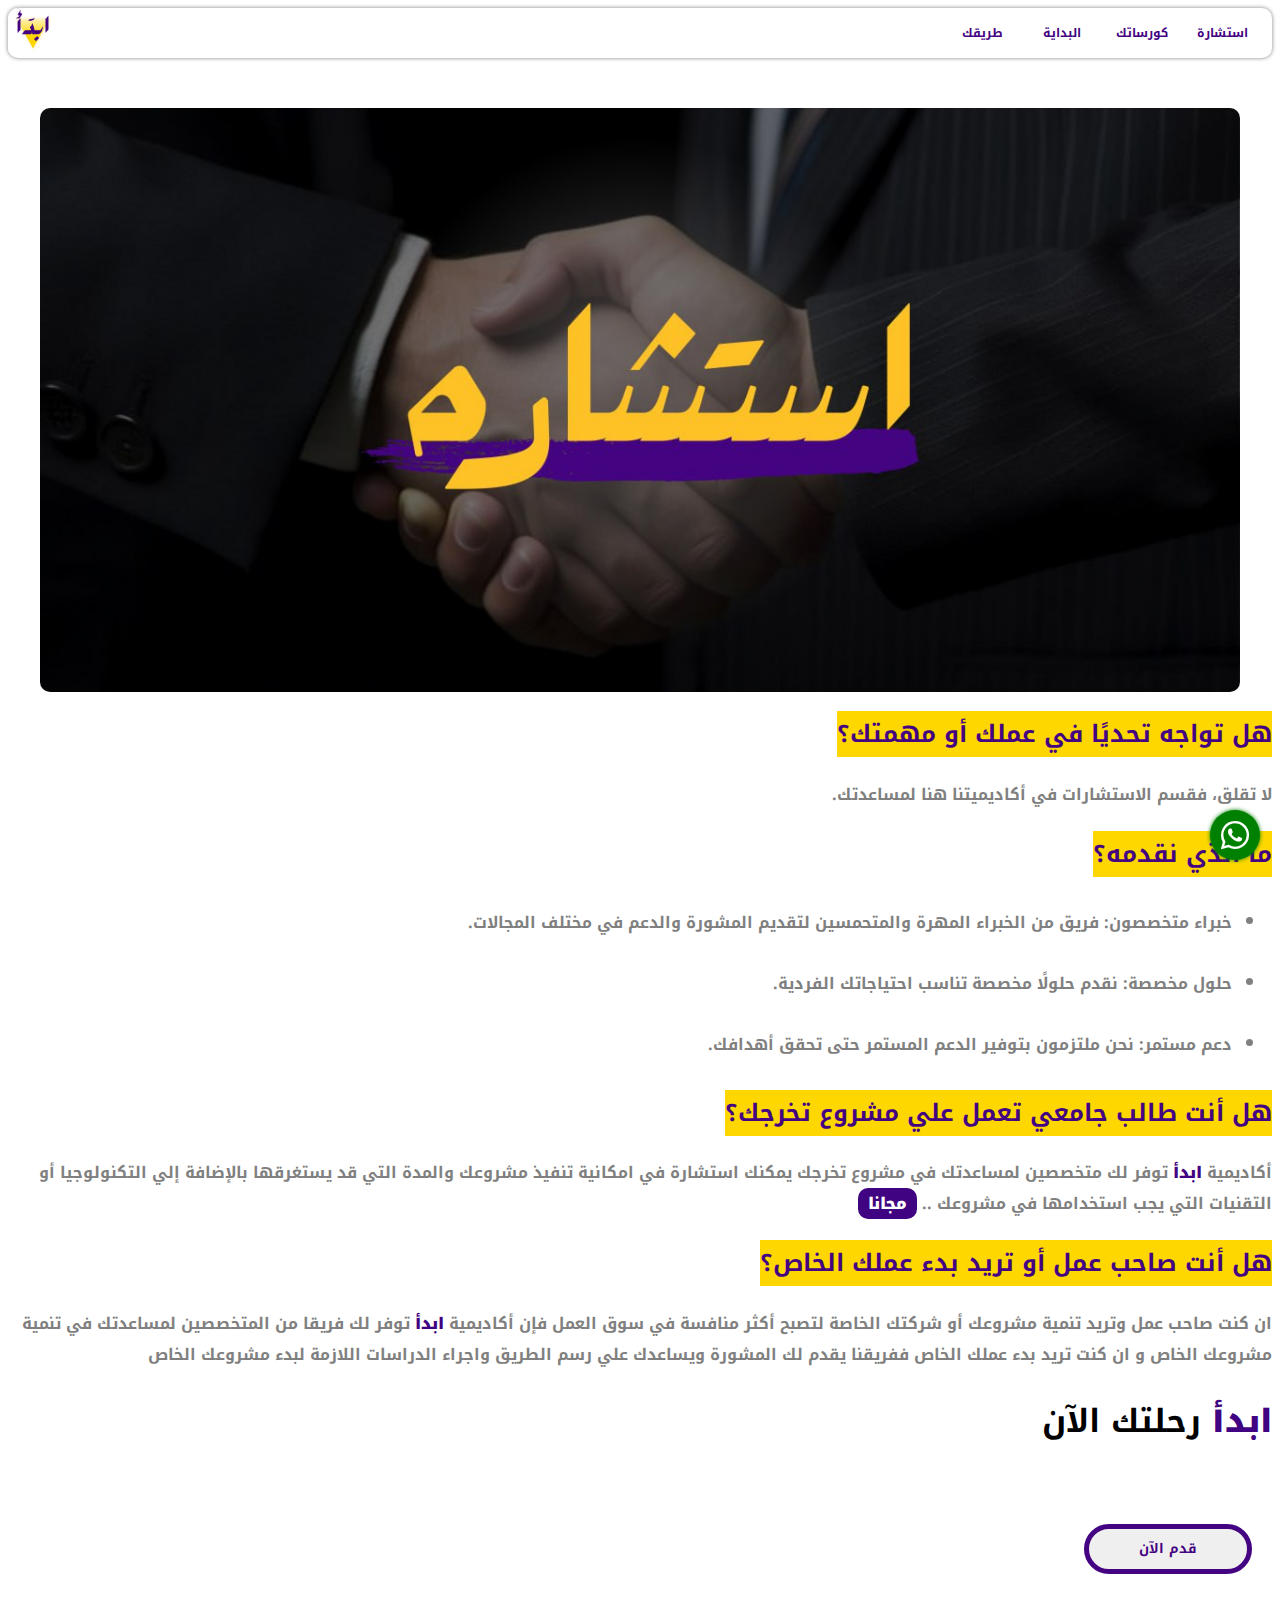
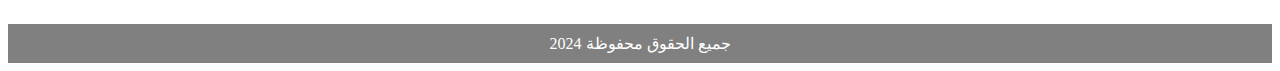
<file: html/consult.html>
<!DOCTYPE html>
<html lang="en">

<head>
    <meta charset="UTF-8">
    <meta name="viewport" content="width=device-width, initial-scale=1.0">
    <link rel="shortcut icon" href="../images/academy logo.jpg">
    <link rel="stylesheet" href="../css/all.min.css">
    <link rel="stylesheet" href="../css/consult.css">
    <link rel="stylesheet" href="../css/settings.css">
    <link rel="preconnect" href="https://fonts.googleapis.com">
    <link rel="preconnect" href="https://fonts.gstatic.com" crossorigin>
    <link href="https://fonts.googleapis.com/css2?family=Noto+Kufi+Arabic:wght@100..900&display=swap" rel="stylesheet">
    <title>الاستشارة</title>
</head>

<body>
    <div class="navBar">
        <button id="burger" class="fa-solid fa-bars"></button>
        <div class="nav" id="nav">
            <a href="../html/consult.html" class="navLink">استشارة</a>
            <a href="../html/courses.html" class="navLink">كورساتك</a>
            <a href="../index.html" class="navLink">البداية</a>
            <a href="../html/tracks.html" class="navLink">طريقك</a>
            <!-- <a href="../html/LevelTest.html" class="navLink">حدد مستواك</a> -->
        </div>
        <a href="../index.html">
            <img src="../images/academy logo.jpg" alt="Academy Logo" id="logo">
        </a>
    </div>
    <a href="https://wa.me/+201004636944">
        <button class="whatsappButton fa-brands fa-whatsapp fa-2xl"></button>
    </a>
    <img src="../images/consult1.jpg" alt="Start Photo" class="startImage">
    <h2>هل تواجه تحديًا في عملك أو مهمتك؟</h2>
    <h4>لا تقلق، فقسم الاستشارات في أكاديميتنا هنا لمساعدتك.</h4>
    <h2>ما الذي نقدمه؟</h2>
    <ul>
        <li>خبراء متخصصون: فريق من الخبراء المهرة والمتحمسين لتقديم المشورة والدعم في مختلف المجالات.</li>
        <li>حلول مخصصة: نقدم حلولًا مخصصة تناسب احتياجاتك الفردية.</li>
        <li>دعم مستمر: نحن ملتزمون بتوفير الدعم المستمر حتى تحقق أهدافك.</li>
    </ul>
    <h2>هل أنت طالب جامعي تعمل علي مشروع تخرجك؟</h2>
    <h4>أكاديمية <b style="color: #400381;">ابدأ</b> توفر لك متخصصين لمساعدتك في مشروع تخرجك يمكنك استشارة في امكانية تنفيذ مشروعك والمدة التي قد يستغرقها بالإضافة إلي التكنولوجيا أو التقنيات التي يجب استخدامها في مشروعك .. <b style="color:white; background-color:#400381; padding:0 10px; border-radius:10px;">مجانا</b></h4>
    <h2>هل أنت صاحب عمل أو تريد بدء عملك الخاص؟</h2>
    <h4>ان كنت صاحب عمل وتريد تنمية مشروعك أو شركتك الخاصة لتصبح أكثر منافسة في سوق العمل فإن أكاديمية <b style="color:#400381;">ابدأ</b> توفر لك فريقا من المتخصصين لمساعدتك في تنمية مشروعك الخاص و ان كنت تريد بدء عملك الخاص ففريقنا يقدم لك المشورة ويساعدك علي رسم الطريق واجراء الدراسات اللازمة لبدء مشروعك الخاص</h4>
    <h1><b style="color: #400381;">ابدأ</b> رحلتك الآن</h1>
    <a href="https://forms.gle/6PJsRoS1NNXQS6K46">
        <button class="applyButton">قدم الآن</button>
    </a>
    <footer>جميع الحقوق محفوظة 2024</footer>
</body>
<script src="../JS/consult.js"></script>

</html>
</file>
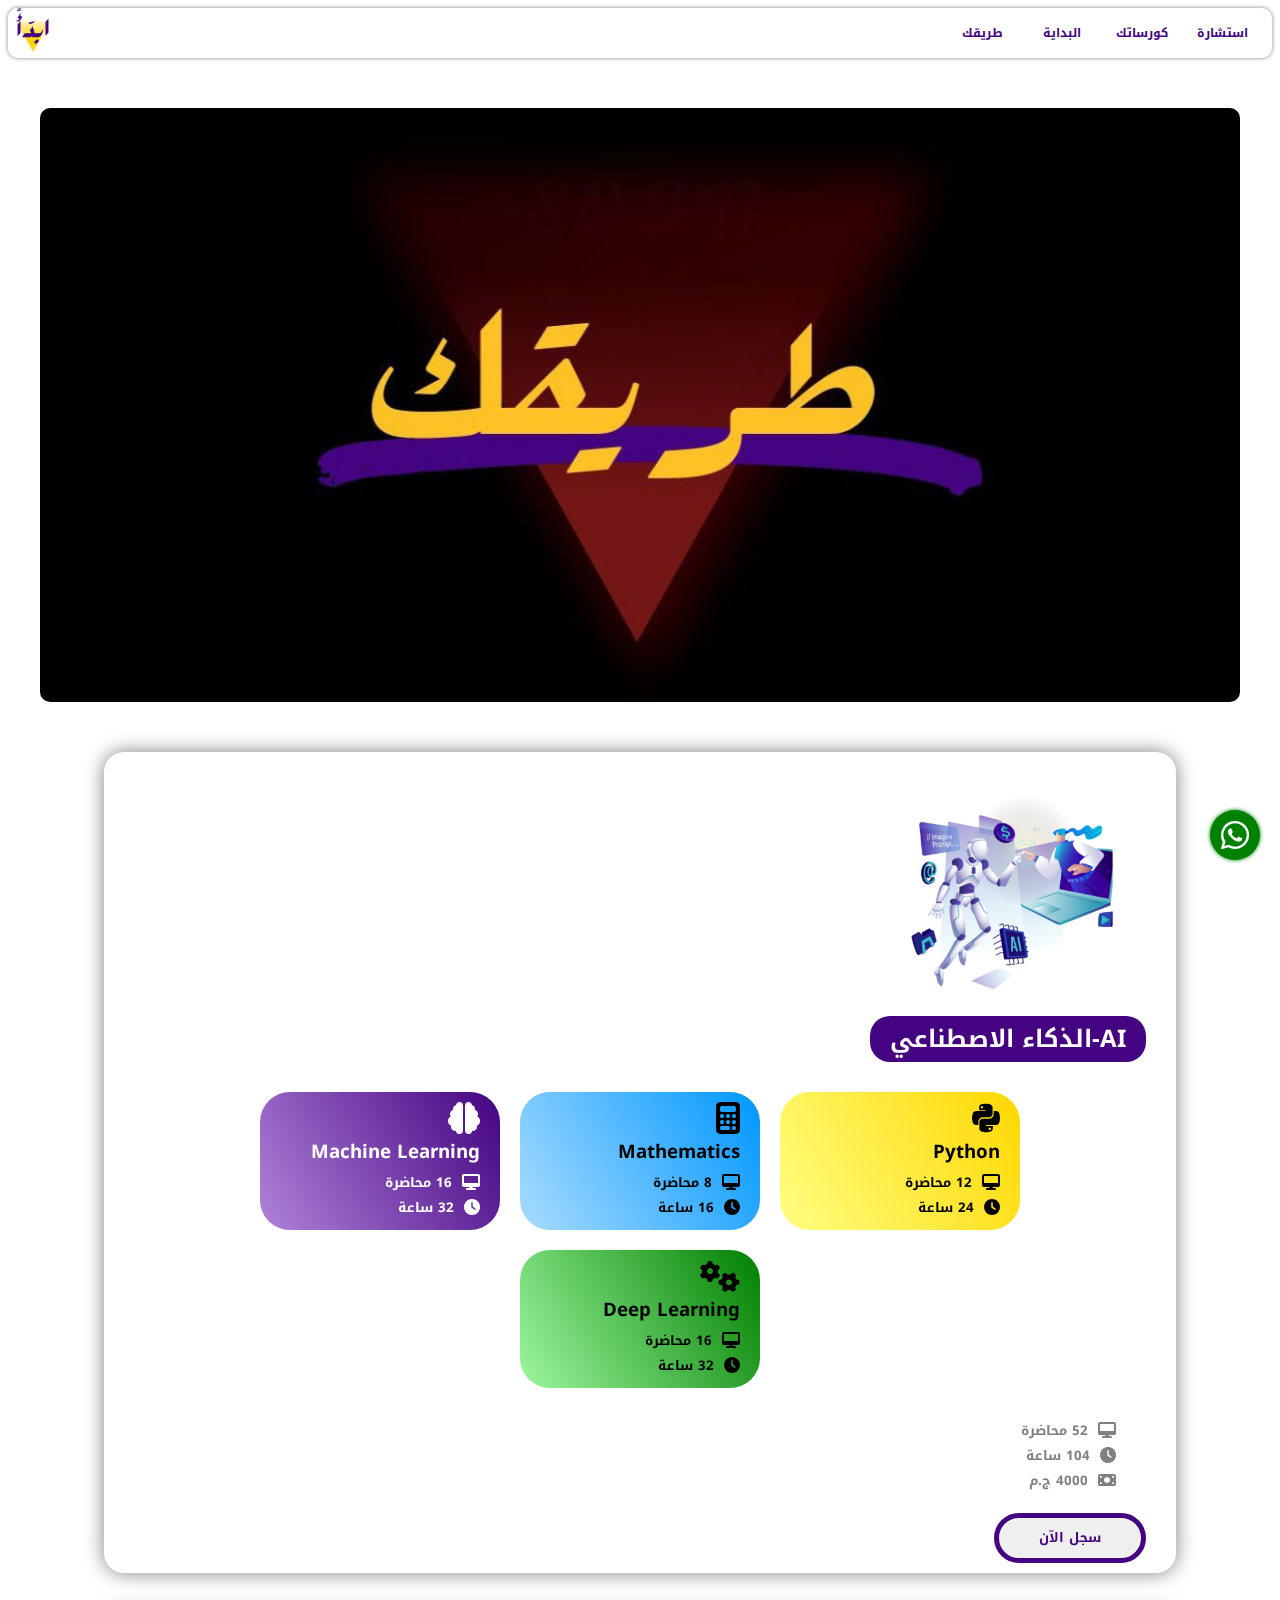
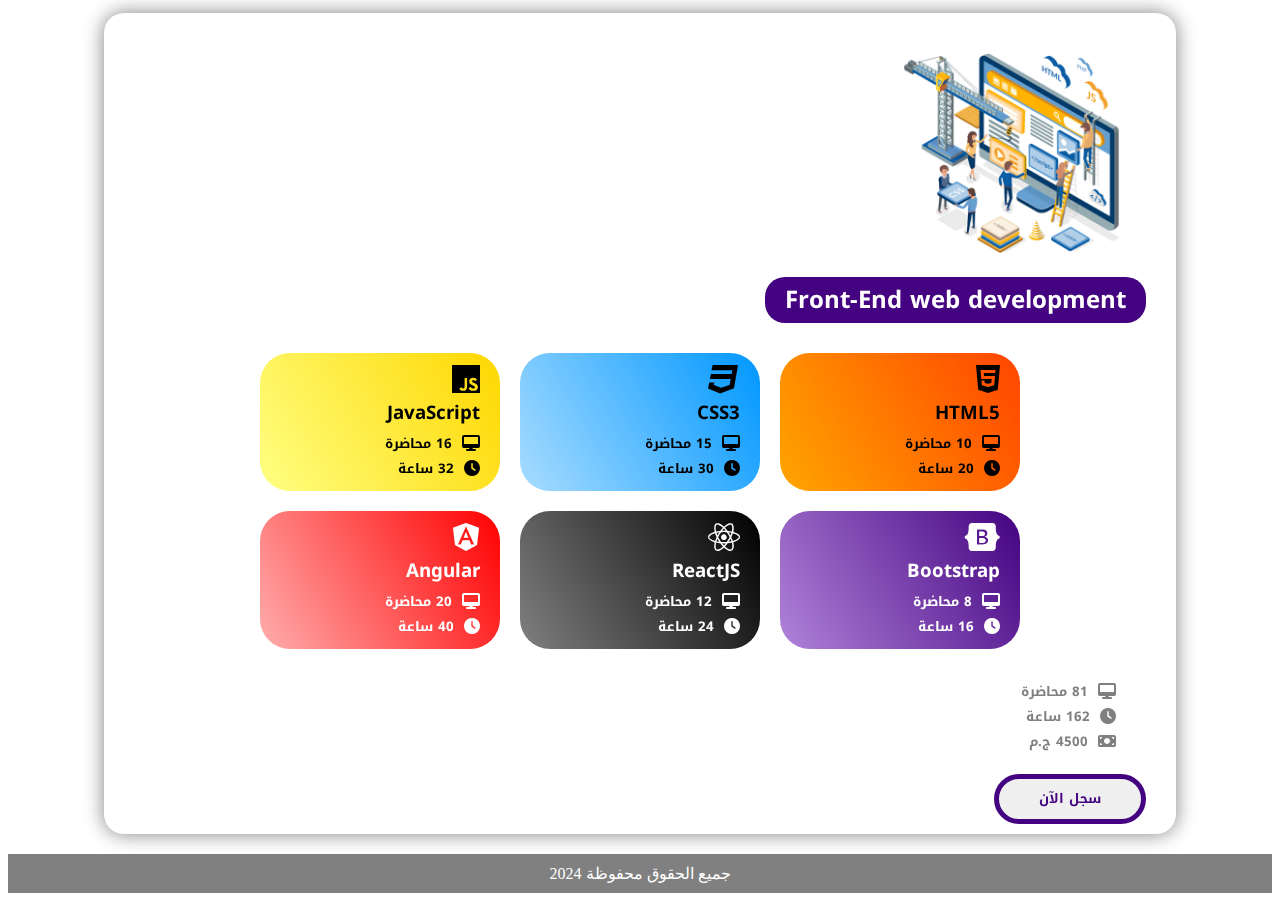
<file: html/tracks.html>
<!DOCTYPE html>
<html lang="en">

<head>
    <meta charset="UTF-8">
    <meta name="viewport" content="width=device-width, initial-scale=1.0">
    <link rel="shortcut icon" href="../images/academy logo.jpg">
    <link rel="stylesheet" href="../css/tracks.css">
    <link rel="stylesheet" href="../css/all.min.css">
    <link rel="stylesheet" href="../css/settings.css">
    <link href="https://fonts.googleapis.com/css2?family=Noto+Kufi+Arabic:wght@100..900&display=swap" rel="stylesheet">
    <title>طريقك</title>
</head>

<body>
    <div class="navBar">
        <button id="burger" class="fa-solid fa-bars"></button>
        <div class="nav" id="nav">
            <a href="../html/consult.html" class="navLink">استشارة</a>
            <a href="../html/courses.html" class="navLink">كورساتك</a>
            <a href="../index.html" class="navLink">البداية</a>
            <a href="../html/tracks.html" class="navLink">طريقك</a>
            <!-- <a href="../html/LevelTest.html" class="navLink">حدد مستواك</a> -->
        </div>
        <a href="../index.html">
            <img src="../images/academy logo.jpg" alt="Academy Logo" id="logo">
        </a>
    </div>
    <a href="https://wa.me/+201004636944">
        <button class="whatsappButton fa-brands fa-whatsapp fa-2xl"></button>
    </a>    

    <img src="../images/tracks.jpg" alt="Start Photo" class="startImage">
    <div class="tracks">
        <div class="track">
            <img src="../images/AI Course.png" alt="" class="trackImage">
            <h2>AI-الذكاء الاصطناعي</h2>
            <div class="trackContent">
                <div class="stage">
                    <i class="fa-brands fa-python fa-2x"></i>
                    <h3>Python</h3>
                    <div class="stageDetail">
                        <i class="fa-solid fa-desktop"></i>
                        <h5>12 محاضرة</h5>
                    </div>
                    <div class="stageDetail">
                        <i class="fa-solid fa-clock"></i>
                        <h5>24 ساعة</h5>
                    </div>
                </div>
                <div class="stage" style="background-image:linear-gradient(-120deg,#0097ff,#a8dcff)">
                    <i class="fa-solid fa-calculator fa-2x"></i>
                    <h3>Mathematics</h3>
                    <div class="stageDetail">
                        <i class="fa-solid fa-desktop"></i>
                        <h5>8 محاضرة</h5>
                    </div>
                    <div class="stageDetail">
                        <i class="fa-solid fa-clock"></i>
                        <h5>16 ساعة</h5>
                    </div>
                </div>
                <div class="stage" style="background-image: linear-gradient(-120deg,#440381,#b083d9);color:white;">
                    <i class="fa-solid fa-brain fa-2x"></i>
                    <h3>Machine Learning</h3>
                    <div class="stageDetail">
                        <i class="fa-solid fa-desktop"></i>
                        <h5>16 محاضرة</h5>
                    </div>
                    <div class="stageDetail">
                        <i class="fa-solid fa-clock"></i>
                        <h5>32 ساعة</h5>
                    </div>
                </div>
                <div class="stage" style="background-image: linear-gradient(-120deg,green,rgb(158, 246, 158));">
                    <i class="fa-solid fa-gears fa-2x"></i>
                    <h3>Deep Learning</h3>
                    <div class="stageDetail">
                        <i class="fa-solid fa-desktop"></i>
                        <h5>16 محاضرة</h5>
                    </div>
                    <div class="stageDetail">
                        <i class="fa-solid fa-clock"></i>
                        <h5>32 ساعة</h5>
                    </div>
                </div>
            </div>
            <div class="stage" style="background-image:none;color:gray;">
                <div class="stageDetail">
                    <i class="fa-solid fa-desktop"></i>
                    <h5>52 محاضرة</h5>
                </div>
                <div class="stageDetail">
                    <i class="fa-solid fa-clock"></i>
                    <h5>104 ساعة</h5>
                </div>
                <div class="stageDetail">
                    <i class="fa-solid fa-money-bill"></i>
                    <h5>4000 ج.م</h5>
                </div>
            </div>
            <a href="https://forms.gle/Z6TRkBzQki7UXrBa8">
            <button class="applyButton">سجل الآن</button>
            </a>
        </div>
        <div class="track">
            <img src="../images/Front-End Course.png" alt="" class="trackImage">
            <h2>Front-End web development</h2>
            <div class="trackContent">
                <div class="stage" style="background-image:linear-gradient(-120deg,orangered,orange)">
                    <i class="fa-brands fa-html5 fa-2x"></i>
                    <h3>HTML5</h3>
                    <div class="stageDetail">
                        <i class="fa-solid fa-desktop"></i>
                        <h5>10 محاضرة</h5>
                    </div>
                    <div class="stageDetail">
                        <i class="fa-solid fa-clock"></i>
                        <h5>20 ساعة</h5>
                    </div>
                </div>
                <div class="stage" style="background-image:linear-gradient(-120deg,#0097ff,#a8dcff)">
                    <i class="fa-brands fa-css3 fa-2x"></i>
                    <h3>CSS3</h3>
                    <div class="stageDetail">
                        <i class="fa-solid fa-desktop"></i>
                        <h5>15 محاضرة</h5>
                    </div>
                    <div class="stageDetail">
                        <i class="fa-solid fa-clock"></i>
                        <h5>30 ساعة</h5>
                    </div>
                </div>
                <div class="stage">
                    <i class="fa-brands fa-js fa-2x"></i>
                    <h3>JavaScript</h3>
                    <div class="stageDetail">
                        <i class="fa-solid fa-desktop"></i>
                        <h5>16 محاضرة</h5>
                    </div>
                    <div class="stageDetail">
                        <i class="fa-solid fa-clock"></i>
                        <h5>32 ساعة</h5>
                    </div>
                </div>
                <div class="stage" style="background-image: linear-gradient(-120deg,#440381,#b083d9);color:white;;">
                    <i class="fa-brands fa-bootstrap fa-2x"></i>
                    <h3>Bootstrap</h3>
                    <div class="stageDetail">
                        <i class="fa-solid fa-desktop"></i>
                        <h5>8 محاضرة</h5>
                    </div>
                    <div class="stageDetail">
                        <i class="fa-solid fa-clock"></i>
                        <h5>16 ساعة</h5>
                    </div>
                </div>
                <div class="stage" style="background-image: linear-gradient(-120deg,black,grey);color:white;;">
                    <i class="fa-brands fa-react fa-2x"></i>
                    <h3>ReactJS</h3>
                    <div class="stageDetail">
                        <i class="fa-solid fa-desktop"></i>
                        <h5>12 محاضرة</h5>
                    </div>
                    <div class="stageDetail">
                        <i class="fa-solid fa-clock"></i>
                        <h5>24 ساعة</h5>
                    </div>
                </div>
                <div class="stage" style="background-image: linear-gradient(-120deg,red,rgb(255, 173, 173));color:white;;">
                    <i class="fa-brands fa-angular fa-2x"></i>
                    <h3>Angular</h3>
                    <div class="stageDetail">
                        <i class="fa-solid fa-desktop"></i>
                        <h5>20 محاضرة</h5>
                    </div>
                    <div class="stageDetail">
                        <i class="fa-solid fa-clock"></i>
                        <h5>40 ساعة</h5>
                    </div>
                </div>
            </div>
            <div class="stage" style="background-image:none;color:gray;">
                <div class="stageDetail">
                    <i class="fa-solid fa-desktop"></i>
                    <h5>81 محاضرة</h5>
                </div>
                <div class="stageDetail">
                    <i class="fa-solid fa-clock"></i>
                    <h5>162 ساعة</h5>
                </div>
                <div class="stageDetail">
                    <i class="fa-solid fa-money-bill"></i>
                    <h5>4500 ج.م</h5>
                </div>
            </div>
            <a href="https://forms.gle/EhZbV281pud3mGCe7">
            <button class="applyButton">سجل الآن</button>
            </a>
        </div>
    </div>

    <footer>جميع الحقوق محفوظة 2024</footer>
</body>
<script src="../JS/tracks.js"></script>

</html>
</file>
<file: css/consult.css>
body{
    font-family: var(--font-type);
}

h2{
    background-color: var(--secondaryColor);
    color: var(--primaryColor);
    width: fit-content;
}

h4{
    color:gray;
}

li{
    color: gray;
    font-weight: bold;
    margin: 30px 0px;
}

.applyButton{
    height: 50px;
    padding: 0 50px;
    margin: 50px 20px;
    border-radius: 50px;
    border:5px solid var(--primaryColor);
    font-family: var(--font-type);
    font-weight: bold;
    color:var(--primaryColor) ;
}

.applyButton:hover{
    background-color: var(--primaryColor);
    color: white;
    cursor: pointer;
}
</file>
<file: css/settings.css>
:root{
    
    --primaryColor: #440381;
    --secondaryColor: #fed700;
    --iconColor: #fdef9d;
    --thirdColor: hsl(270, 100%, 98%);
    --hoverColor: #e5fcdd;
    --font-color: gray;
    --font-type : "Noto Kufi Arabic";
}

body{
    background-color: white !important;
    direction: rtl;
    position: relative;
}

.navBar{
    position: relative;
    height: 50px;
    display: flex;
    justify-content: space-between;
    align-items: center;
    position: sticky;
    top: 0;
    z-index: 10;
    filter: drop-shadow(0px 0px 2px gray);
    background-color: white;
    border-radius: 10px;
    overflow: hidden;
}

#logo{
    display: inline-block;
    width: 50px;
    height: 50px;
}

#burger{
    position: absolute;
    width: 30px;
    height: 30px;
    background-color: whitesmoke;
    border: none;
    border-radius: 10px;
    top: 20%;
    right: 1%;
    z-index: 1;
    visibility: hidden;

}

#burger:hover{
    filter: drop-shadow(1px 1px 30px purple);
    cursor:pointer;
}


.nav{
    display: flex;
    flex-wrap: wrap;
    /* justify-content: center; */
    direction: rtl;
    align-items: center;
    background-color: white;
    /* filter: drop-shadow(0px 1px 10px gray); */
    width: fit-content;
    height: fit-content;
    padding: 0px 10px;
    overflow: hidden;
    position: sticky;
    top: 0%;
    z-index: 0;
}

.navLink{
    display: inline-block;
    margin: 0 ;
    text-decoration: none;
    color: #440381;
    font-family:var(--font-type) ;
    font-weight: bold;
    font-size: 12px;
    width: 80px;
    text-align: center;
}

.navLink:hover{
    filter: drop-shadow(2px 0px 10px);
    border-bottom: 3px solid #440381;
    transform: scaleX(20px);
}

.startImage{
    display: block;
    width: 95%;
    border-radius: 10px;
    margin: 0px auto;
}

.whatsappButton{
    position: sticky;
    top: 90%;
    right: 20px;
    width: 50px;
    height: 50px;
    border-radius: 50px;
    border:none;
    filter: drop-shadow(0 0 2px green);
    color:white;
    background-color: green;
    cursor: pointer;
    z-index: 10;
    transition-duration: 0.3s;
}

.whatsappButton:hover{
    background-color: white;
    color:green;
    transform: scale(1.1);
}


footer{
    background-color: gray;
    color: white;
    text-align: center;
    padding: 10px;
    font-family: Ubuntu;
}

@media (max-width:1200px) {
    /* body{
        background-color: green;
    } */

    .nav{
        flex-direction: column;
        justify-content: center;
        margin-right: 50px;
        visibility: hidden;
        height: 50px;
    }

    .navBar{
        overflow: hidden;
        height: fit-content;
        background-color: white;
    }

    #burger{
        visibility: visible;
    }

    .aboutContainer{
        flex-direction: column;
    }
}

@keyframes expand {
    from{
        height: 50px;
        visibility: hidden;
    }

    to{
        height: 200px;
        visibility: visible;
    }
}

@keyframes shrink {
    from{
        height: 200px;
        visibility: visible;
    }

    to{
        height: 50px;
        visibility: hidden;
    }
}
</file>
<file: css/tracks.css>
h2{
    color:white;
    font-family: var(--font-type);
    font-weight: bold;
    background-color: var(--primaryColor);
    width: fit-content;
    padding: 0 20px;
    border-radius: 20px;
}

h3{
    font-family: var(--font-type);
    margin: 0;
}


h5{
    display: inline;
    font-family: var(--font-type);
    width: fit-content;
    margin-right: 10px;
}

.applyButton{

    padding: 0px 40px;
    height: 50px;
    border-radius: 50px;
    font-family: var(--font-type);
    font-weight: bold;
    color:var(--primaryColor);
    border: 5px solid var(--primaryColor);
}

.applyButton:hover{
    color:white;
    background-color: var(--primaryColor);
    cursor:pointer;
}
.tracks{
    margin-top: 30px;
    display: flex;
    justify-content: space-around;
    align-items: center;
    flex-wrap: wrap;
}

.track{
    margin: 20px 0 ;
    padding: 10px 30px;
    width: 80%;
    /* background-color: green; */
    border-radius: 20px;
    border-radius: 20px;
    filter:drop-shadow(0 0 10px gray);
    background-color: white;
}

.trackImage{
    height: 200px;
    border-radius: 40px;
    margin-top:30px;
} 

.trackContent{
    /* background-color: white; */
    height: fit-content;
    display: flex;
    align-items: center;
    justify-content: center;
    flex-wrap: wrap;
}

.stage{
    background-image: linear-gradient(-120deg,var(--secondaryColor),rgb(255, 255, 130));
    width: 200px;
    border-radius:30px;
    padding:10px 20px;
    margin: 10px;
}

.stageDetail{
    display: flex;
    align-items: center;
    height: 25px;
}
</file>
